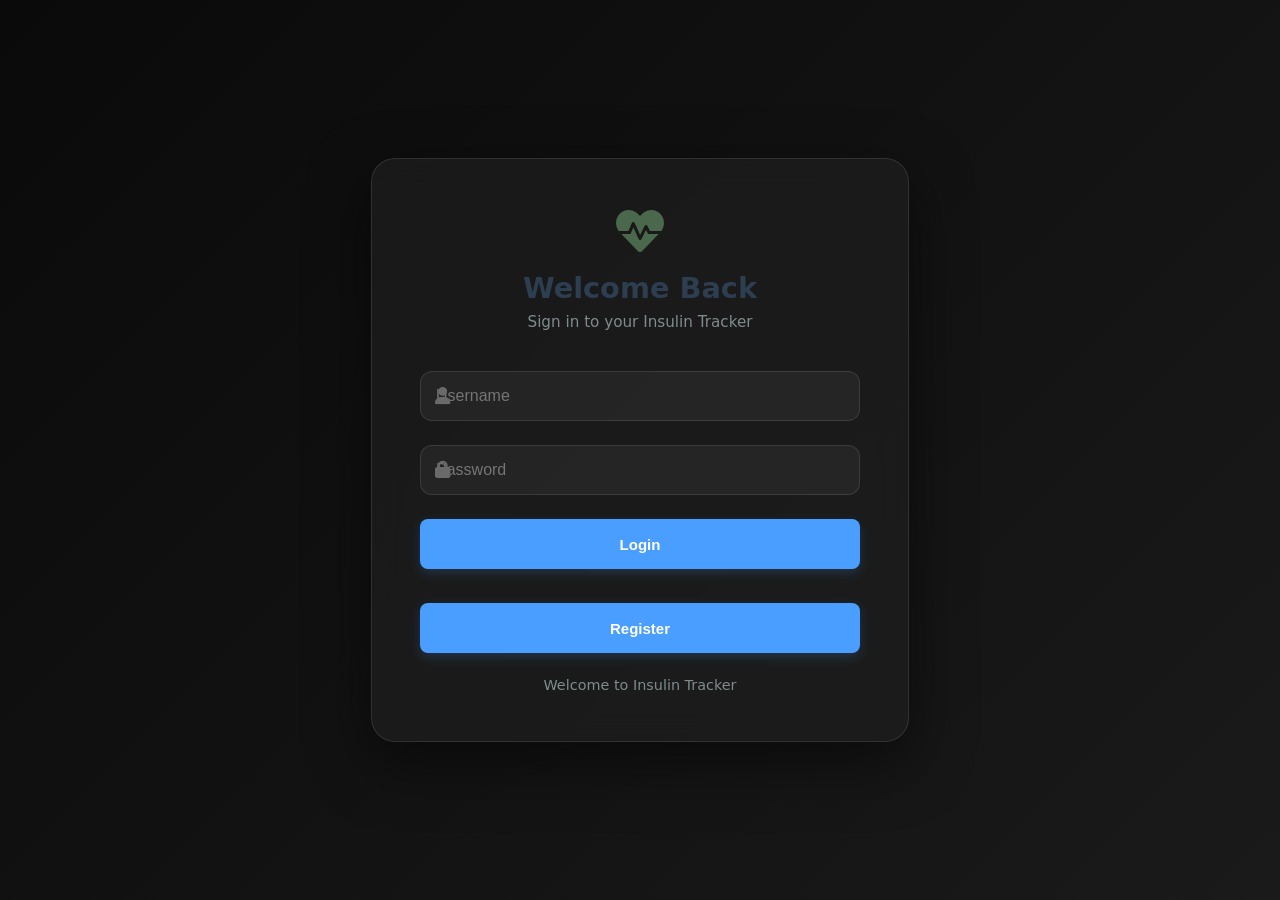
<file: InsulinTracker/src/login.html>
<!DOCTYPE html>
<html lang="en">
<head>
    <meta charset="UTF-8">
    <meta name="viewport" content="width=device-width, initial-scale=1.0">
    <title>Login - Insulin Tracker</title>
    <link rel="stylesheet" href="style.css">
    <link rel="stylesheet" href="https://cdnjs.cloudflare.com/ajax/libs/font-awesome/6.0.0/css/all.min.css">
</head>
<body>
    <div class="auth-container">
        <div class="auth-box fade-in-up" id="loginBox">
            <div class="auth-header">
                <i class="fas fa-heartbeat"></i>
                <h2>Welcome Back</h2>
                <p class="auth-subtitle">Sign in to your Insulin Tracker</p>
            </div>
            
            <div class="auth-form">
                <div class="input-group">
                    <i class="fas fa-user"></i>
                    <input type="text" id="loginUsername" placeholder="Username" required>
                </div>
                <div class="input-group">
                    <i class="fas fa-lock"></i>
                    <input type="password" id="loginPassword" placeholder="Password" required>
                </div>
                
                <div class="error-message" id="loginError" style="display: none;"></div>
                
                <button class="auth-button" onclick="login()" id="loginBtn">
                    <span class="btn-text">Login</span>
                    <div class="spinner" style="display: none;"></div>
                </button>
                
                <button class="auth-button secondary" onclick="showSignup()" id="signupBtn">
                    <span class="btn-text">Register</span>
                </button>
            </div>
            
            <div class="auth-footer">
                <p>Welcome to Insulin Tracker</p>
            </div>
        </div>

        <div class="auth-box fade-in-up" id="signupBox" style="display: none;">
            <div class="auth-header">
                <i class="fas fa-user-plus"></i>
                <h2>Create Account</h2>
                <p class="auth-subtitle">Join Insulin Tracker today</p>
            </div>
            
            <div class="auth-form">
                <div class="input-group">
                    <i class="fas fa-user"></i>
                    <input type="text" id="signupUsername" placeholder="Username" required>
                </div>
                <div class="input-group">
                    <i class="fas fa-lock"></i>
                    <input type="password" id="signupPassword" placeholder="Password" required>
                </div>
                <div class="input-group">
                    <i class="fas fa-lock"></i>
                    <input type="password" id="confirmPassword" placeholder="Confirm Password" required>
                </div>
                
                <div class="error-message" id="signupError" style="display: none;"></div>
                
                <button class="auth-button" onclick="signup()" id="signupSubmitBtn">
                    <span class="btn-text">Sign Up</span>
                    <div class="spinner" style="display: none;"></div>
                </button>
                
                <button class="auth-button secondary" onclick="showLogin()" id="backToLoginBtn">
                    <span class="btn-text">Back to Login</span>
                </button>
            </div>
            
            <div class="auth-footer">
                <p>Create your account to start tracking</p>
            </div>
        </div>
    </div>

    <script>
        function showSignup() {
            const loginBox = document.getElementById('loginBox');
            const signupBox = document.getElementById('signupBox');
            
            loginBox.style.opacity = '0';
            loginBox.style.transform = 'translateY(20px)';
            
            setTimeout(() => {
                loginBox.style.display = 'none';
                signupBox.style.display = 'block';
                signupBox.style.opacity = '0';
                signupBox.style.transform = 'translateY(20px)';
                
                setTimeout(() => {
                    signupBox.style.opacity = '1';
                    signupBox.style.transform = 'translateY(0)';
                }, 50);
            }, 300);
        }

        function showLogin() {
            const loginBox = document.getElementById('loginBox');
            const signupBox = document.getElementById('signupBox');
            
            signupBox.style.opacity = '0';
            signupBox.style.transform = 'translateY(20px)';
            
            setTimeout(() => {
                signupBox.style.display = 'none';
                loginBox.style.display = 'block';
                loginBox.style.opacity = '0';
                loginBox.style.transform = 'translateY(20px)';
                
                setTimeout(() => {
                    loginBox.style.opacity = '1';
                    loginBox.style.transform = 'translateY(0)';
                }, 50);
            }, 300);
        }

        function showError(elementId, message) {
            const errorElement = document.getElementById(elementId);
            errorElement.textContent = message;
            errorElement.style.display = 'block';
            errorElement.style.opacity = '0';
            errorElement.style.transform = 'translateY(-10px)';
            
            setTimeout(() => {
                errorElement.style.opacity = '1';
                errorElement.style.transform = 'translateY(0)';
            }, 50);
        }

        function hideError(elementId) {
            const errorElement = document.getElementById(elementId);
            errorElement.style.display = 'none';
        }

        function setLoading(buttonId, isLoading) {
            const button = document.getElementById(buttonId);
            const btnText = button.querySelector('.btn-text');
            const spinner = button.querySelector('.spinner');
            
            if (isLoading) {
                button.disabled = true;
                btnText.style.display = 'none';
                spinner.style.display = 'block';
            } else {
                button.disabled = false;
                btnText.style.display = 'block';
                spinner.style.display = 'none';
            }
        }

        async function login() {
            const username = document.getElementById('loginUsername').value;
            const password = document.getElementById('loginPassword').value;

            if (!username || !password) {
                showError('loginError', 'Please fill in all fields');
                return;
            }

            hideError('loginError');
            setLoading('loginBtn', true);

            try {
                const response = await fetch('/login', {
                    method: 'POST',
                    headers: { 'Content-Type': 'application/json' },
                    body: JSON.stringify({ username, password })
                });

                const data = await response.json();
                if (response.ok) {
                    window.location.href = '/';
                } else {
                    showError('loginError', data.error);
                }
            } catch (err) {
                showError('loginError', 'Error connecting to server');
            } finally {
                setLoading('loginBtn', false);
            }
        }

        async function signup() {
            const username = document.getElementById('signupUsername').value;
            const password = document.getElementById('signupPassword').value;
            const confirmPass = document.getElementById('confirmPassword').value;

            if (!username || !password || !confirmPass) {
                showError('signupError', 'Please fill in all fields');
                return;
            }

            if (password !== confirmPass) {
                showError('signupError', 'Passwords do not match');
                return;
            }

            hideError('signupError');
            setLoading('signupBtn', true);

            try {
                const response = await fetch('/register', {
                    method: 'POST',
                    headers: { 'Content-Type': 'application/json' },
                    body: JSON.stringify({ username, password })
                });

                const data = await response.json();
                if (response.ok) {
                    showError('signupError', 'Account created successfully! Please log in.');
                    setTimeout(() => {
                        showLogin();
                    }, 2000);
                } else {
                    showError('signupError', data.error);
                }
            } catch (err) {
                showError('signupError', 'Error connecting to server');
            } finally {
                setLoading('signupBtn', false);
            }
        }

        // Add enter key support
        document.addEventListener('keypress', function(e) {
            if (e.key === 'Enter') {
                if (document.getElementById('loginBox').style.display !== 'none') {
                    login();
                } else {
                    signup();
                }
            }
        });
    </script>
</body>
</html>
</file>
<file: InsulinTracker/src/style.css>
/* Dark Theme Color Variables */
:root {
    /* Base Backgrounds */
    --bg-primary: #0a0a0a;
    --bg-secondary: #1a1a1a;
    --bg-tertiary: #2a2a2a;
    
    /* Glass Surfaces */
    --glass-bg: rgba(30, 30, 30, 0.7);
    --glass-border: rgba(255, 255, 255, 0.1);
    --glass-shadow: rgba(0, 0, 0, 0.5);
    
    /* Text */
    --text-primary: #ffffff;
    --text-secondary: #b0b0b0;
    --text-muted: #6a6a6a;
    
    /* Accents */
    --accent-primary: #4a9eff;
    --accent-secondary: #6b7280;
    --accent-success: #10b981;
    --accent-warning: #f59e0b;
    --accent-error: #ef4444;
}

/* Global Styles */
* {
    transition: background-color 0.2s ease,
                border-color 0.2s ease,
                transform 0.2s ease,
                box-shadow 0.2s ease;
}

body {
    font-family: 'Inter', 'Segoe UI', system-ui, -apple-system, sans-serif;
    margin: 0;
    padding: 0;
    background: var(--bg-primary);
    color: var(--text-primary);
    min-height: 100vh;
    overflow-x: hidden;
}

/* Glass Effect Utility */
.glass-card {
    background: var(--glass-bg);
    backdrop-filter: blur(10px);
    -webkit-backdrop-filter: blur(10px);
    border: 1px solid var(--glass-border);
    border-radius: 16px;
    box-shadow: 0 8px 32px var(--glass-shadow);
}

/* Custom Scrollbar */
::-webkit-scrollbar {
    width: 8px;
    height: 8px;
}

::-webkit-scrollbar-track {
    background: var(--bg-secondary);
}

::-webkit-scrollbar-thumb {
    background: var(--bg-tertiary);
    border-radius: 4px;
}

::-webkit-scrollbar-thumb:hover {
    background: var(--accent-secondary);
}

/* Main Sidebar Navigation */
.main-sidebar {
    position: fixed;
    left: 0;
    top: 0;
    height: 100vh;
    width: 250px;
    background: rgba(20, 20, 20, 0.9);
    backdrop-filter: blur(20px);
    -webkit-backdrop-filter: blur(20px);
    border-right: 1px solid var(--glass-border);
    box-shadow: 0 0 40px var(--glass-shadow);
    transition: transform 0.3s ease;
    z-index: 1000;
    display: flex;
    flex-direction: column;
}

.main-sidebar.collapsed {
    transform: translateX(-190px); /* Show only icons */
}

.sidebar-header {
    padding: 24px 20px;
    border-bottom: 1px solid var(--glass-border);
    display: flex;
    justify-content: space-between;
    align-items: center;
}

.sidebar-header h2 {
    margin: 0;
    color: var(--text-primary);
    font-size: 18px;
    font-weight: 600;
    letter-spacing: 0.5px;
}

.collapse-btn {
    background: rgba(255, 255, 255, 0.05);
    border: 1px solid var(--glass-border);
    font-size: 18px;
    color: var(--text-primary);
    cursor: pointer;
    padding: 8px;
    border-radius: 8px;
    transition: all 0.2s;
}

.collapse-btn:hover {
    background: rgba(255, 255, 255, 0.1);
    transform: scale(1.05);
}

.nav-menu {
    list-style: none;
    padding: 0;
    margin: 0;
    flex: 1;
}

.nav-item {
    display: flex;
    align-items: center;
    padding: 15px 20px;
    cursor: pointer;
    transition: all 0.2s;
    border-left: 3px solid transparent;
    margin: 4px 0;
}

.nav-item:hover {
    background: rgba(255, 255, 255, 0.05);
}

.nav-item.active {
    background: rgba(74, 158, 255, 0.1);
    border-left-color: var(--accent-primary);
}

.nav-icon {
    font-size: 18px;
    margin-right: 12px;
    width: 24px;
    text-align: center;
    opacity: 0.8;
}

.nav-item:hover .nav-icon,
.nav-item.active .nav-icon {
    opacity: 1;
}

.nav-text {
    font-size: 14px;
    font-weight: 500;
    color: var(--text-secondary);
}

.nav-item.active .nav-text {
    color: var(--text-primary);
}

.nav-link {
    display: flex;
    align-items: center;
    width: 100%;
}

.dropdown-arrow {
    margin-left: auto;
    font-size: 12px;
    transition: transform 0.2s;
}

.profile-dropdown-content {
    padding: 16px 20px;
    background: rgba(255, 255, 255, 0.03);
    border-top: 1px solid var(--glass-border);
    backdrop-filter: blur(10px);
    -webkit-backdrop-filter: blur(10px);
    width: 100%;
    box-sizing: border-box;
    overflow: hidden;
}

.profile-form-compact {
    display: flex;
    flex-direction: column;
    gap: 12px;
}

.profile-form-compact input,
.profile-form-compact select {
    padding: 10px 14px;
    border: 1px solid var(--glass-border);
    border-radius: 8px;
    font-size: 13px;
    background: rgba(255, 255, 255, 0.95);
    color: #1a1a1a;
    width: 100%;
    box-sizing: border-box;
}

.profile-form-compact select option {
    background: white;
    color: #1a1a1a;
}

.profile-form-compact input::placeholder {
    color: #666666;
}

.profile-form-compact input:focus,
.profile-form-compact select:focus {
    outline: none;
    border-color: var(--accent-primary);
    box-shadow: 0 0 0 3px rgba(74, 158, 255, 0.1);
}

.profile-form-compact button {
    padding: 10px 14px;
    font-size: 13px;
    margin-top: 4px;
    background: var(--accent-primary);
    border: none;
    border-radius: 8px;
    color: white;
    font-weight: 500;
    cursor: pointer;
    width: 100%;
    box-sizing: border-box;
}

.profile-form-compact button:hover {
    background: #3a8eef;
    transform: translateY(-1px);
}

.sidebar-footer {
    padding: 20px;
    border-top: 1px solid var(--glass-border);
}

.logout-btn {
    width: 100%;
    background: var(--accent-error);
    color: white;
    border: none;
    padding: 12px 15px;
    border-radius: 8px;
    font-size: 14px;
    font-weight: 600;
    cursor: pointer;
    transition: all 0.3s ease;
}

.logout-btn:hover {
    background: #dc2626;
    transform: translateY(-2px);
    box-shadow: 0 4px 12px rgba(239, 68, 68, 0.3);
}

/* App Content Layout */
.app-content {
    margin-left: 60px; /* Space for collapsed sidebar */
    transition: margin-left 0.3s ease;
    padding: 32px;
    min-height: 100vh;
    background: var(--bg-primary);
}

.main-sidebar:not(.collapsed) ~ .app-content {
    margin-left: 250px; /* Space for expanded sidebar */
}

.page-content {
    display: none;
}

.page-content.active {
    display: block;
}

/* Chatbot Full Page Styles */
.chatbot-fullpage {
    max-width: 900px;
    margin: 0 auto;
    background: var(--glass-bg);
    backdrop-filter: blur(10px);
    -webkit-backdrop-filter: blur(10px);
    border: 1px solid var(--glass-border);
    border-radius: 20px;
    padding: 36px;
    box-shadow: 0 12px 40px var(--glass-shadow);
}

.chatbot-messages {
    height: 500px;
    overflow-y: auto;
    border: 1px solid var(--glass-border);
    border-radius: 12px;
    padding: 20px;
    margin-bottom: 20px;
    background: rgba(255, 255, 255, 0.02);
}

.chatbot-messages div {
    margin: 12px 0;
    padding: 8px;
    line-height: 1.6;
}

.chatbot-messages b {
    color: var(--accent-primary);
}

.chatbot-input-area {
    display: flex;
    flex-direction: column;
    gap: 12px;
}

.chatbot-input-area input {
    padding: 14px 18px;
    border: 1px solid var(--glass-border);
    border-radius: 12px;
    font-size: 16px;
    background: rgba(255, 255, 255, 0.05);
    color: var(--text-primary);
}

.chatbot-input-area input:focus {
    outline: none;
    border-color: var(--accent-primary);
    box-shadow: 0 0 0 3px rgba(74, 158, 255, 0.15);
}

.chatbot-input-area .button-group {
    display: flex;
    gap: 12px;
}

/* Universal Button Styles */
button {
    background: var(--accent-primary);
    color: white;
    border: none;
    padding: 12px 24px;
    border-radius: 8px;
    font-size: 15px;
    font-weight: 600;
    cursor: pointer;
    transition: all 0.3s ease;
    box-shadow: 0 4px 12px rgba(74, 158, 255, 0.2);
}

button:hover:not(:disabled) {
    transform: translateY(-2px);
    box-shadow: 0 8px 20px rgba(74, 158, 255, 0.3);
    background: #3a8eef;
}

button:active:not(:disabled) {
    transform: translateY(0);
    box-shadow: 0 2px 8px rgba(74, 158, 255, 0.2);
}

button:disabled {
    background: var(--bg-tertiary);
    color: var(--text-muted);
    cursor: not-allowed;
    transform: none;
    box-shadow: none;
}

.auth-container {
    position: fixed;
    top: 0;
    left: 0;
    width: 100%;
    height: 100vh;
    display: flex;
    justify-content: center;
    align-items: center;
    z-index: 9999;
    padding: 20px;
    box-sizing: border-box;
    background: linear-gradient(135deg, var(--bg-primary) 0%, var(--bg-secondary) 100%);
}

.auth-box {
    background: var(--glass-bg);
    backdrop-filter: blur(15px);
    -webkit-backdrop-filter: blur(15px);
    padding: 3rem;
    border-radius: 24px;
    border: 1px solid var(--glass-border);
    box-shadow: 0 20px 60px var(--glass-shadow);
    width: 100%;
    max-width: 440px;
    animation: float 6s ease-in-out infinite, fadeIn 0.5s ease;
    transition: all 0.3s ease;
}

@keyframes float {
    0%, 100% { transform: translateY(0px); }
    50% { transform: translateY(-12px); }
}

@keyframes fadeIn {
    from { opacity: 0; transform: translateY(20px); }
    to { opacity: 1; transform: translateY(0); }
}

.fade-in-up {
    animation: fadeInUp 0.8s ease-out;
}

@keyframes fadeInUp {
    from {
        opacity: 0;
        transform: translateY(30px);
    }
    to {
        opacity: 1;
        transform: translateY(0);
    }
}

.auth-header {
    text-align: center;
    margin-bottom: 2.5rem;
}

.auth-header i {
    font-size: 3rem;
    color: #4a684b;
    margin-bottom: 1rem;
    animation: pulse 2s infinite;
}

@keyframes pulse {
    0%, 100% { transform: scale(1); }
    50% { transform: scale(1.05); }
}

.auth-header h2 {
    color: #2c3e50;
    margin: 0 0 0.5rem 0;
    font-size: 1.8rem;
    font-weight: 600;
}

.auth-subtitle {
    color: #7f8c8d;
    margin: 0;
    font-size: 0.95rem;
}

.auth-title {
    color: var(--text-primary);
    font-size: 2rem;
    font-weight: 700;
    margin-bottom: 0.5rem;
}

.auth-form {
    display: flex;
    flex-direction: column;
    gap: 1.5rem;
    margin-bottom: 1.5rem;
}

.input-group {
    position: relative;
    display: flex;
    align-items: center;
}

.input-group i {
    position: absolute;
    left: 15px;
    color: #bdc3c7;
    font-size: 1.1rem;
    z-index: 2;
    transition: color 0.3s ease;
}

.input-group input,
.auth-form input {
    width: 100%;
    padding: 15px 15px 15px 15px;
    border: 1px solid var(--glass-border);
    border-radius: 12px;
    font-size: 1rem;
    background: rgba(255, 255, 255, 0.05);
    color: var(--text-primary);
    transition: all 0.3s ease;
    box-sizing: border-box;
}

.input-group input:focus,
.auth-form input:focus {
    outline: none;
    border-color: var(--accent-primary);
    box-shadow: 0 0 0 3px rgba(74, 158, 255, 0.15);
    background: rgba(255, 255, 255, 0.08);
}

.input-group input:focus + i,
.input-group input:focus ~ i {
    color: var(--accent-primary);
}

.input-group i {
    color: var(--text-muted);
}

.auth-button {
    position: relative;
    overflow: hidden;
    display: flex;
    align-items: center;
    justify-content: center;
    min-height: 50px;
}

.auth-button.secondary {
    margin-top: 10px;
}

.spinner {
    width: 20px;
    height: 20px;
    border: 2px solid rgba(255, 255, 255, 0.3);
    border-top: 2px solid white;
    border-radius: 50%;
    animation: spin 1s linear infinite;
}

@keyframes spin {
    0% { transform: rotate(0deg); }
    100% { transform: rotate(360deg); }
}

.auth-footer {
    text-align: center;
    margin-top: 1rem;
}

.auth-footer p {
    color: #7f8c8d;
    margin: 0;
    font-size: 0.9rem;
}

.auth-footer a {
    color: #4a684b;
    text-decoration: none;
    font-weight: 600;
    transition: color 0.3s ease;
}

.auth-footer a:hover {
    color: #3a5a3b;
    text-decoration: underline;
}

.error-message {
    color: #e74c3c;
    background: rgba(231, 76, 60, 0.1);
    border: 1px solid rgba(231, 76, 60, 0.2);
    border-radius: 8px;
    padding: 12px;
    margin: 0.5rem 0;
    text-align: center;
    font-size: 0.9rem;
    font-weight: 500;
    transition: all 0.3s ease;
}

#main-content {
    display: none;
}

h1 {
    color: var(--text-primary);
    font-weight: 700;
}

.Title {
    text-align: center;
    color: var(--text-primary);
    font-weight: 700;
    font-size: 2rem;
    margin-bottom: 1rem;
}

#insulinButton{
    background-color: #4a684b;
    color: white;
    border: none;
    padding: 10px 20px;
    text-align: center;
    text-decoration: none;
    display: inline-block;
    font-size: 16px;
    margin: 4px 2px;
    cursor: pointer;
    border-radius: 12px
}

#TitlePart{
    text-align: center;
    background: var(--glass-bg);
    backdrop-filter: blur(10px);
    -webkit-backdrop-filter: blur(10px);
    border: 1px solid var(--glass-border);
    border-radius: 16px;
    box-shadow: 0 8px 32px var(--glass-shadow);
    margin-bottom: 24px;
    padding: 32px;
}

#TitlePart p {
    color: var(--text-secondary);
}

#TitlePart a {
    color: var(--accent-primary);
    text-decoration: none;
    transition: color 0.2s;
}

#TitlePart a:hover {
    color: #3a8eef;
}

/* Creator Attribution Styling */
.creator-attribution {
    font-size: 1.1rem;
    color: var(--text-primary);
    margin: 1rem 0 0.5rem 0;
    line-height: 1.6;
}

.creator-attribution strong {
    color: var(--accent-primary);
    font-weight: 600;
}

.creator-links {
    font-size: 1rem;
    color: var(--text-secondary);
    margin-top: 0.5rem;
}

.creator-links a {
    display: inline-flex;
    align-items: center;
    gap: 0.4rem;
    color: #0077b5;
    text-decoration: none;
    font-weight: 500;
    padding: 0.3rem 0.8rem;
    border-radius: 8px;
    background: rgba(0, 119, 181, 0.1);
    transition: all 0.3s ease;
}

.creator-links a:hover {
    background: rgba(0, 119, 181, 0.2);
    transform: translateY(-2px);
    box-shadow: 0 4px 12px rgba(0, 119, 181, 0.3);
}

.creator-links a i {
    font-size: 1.2rem;
}

/* Insulin Input Section */
.insulin-input-section {
    margin: 24px 0;
    padding: 24px;
    background: var(--glass-bg);
    backdrop-filter: blur(10px);
    -webkit-backdrop-filter: blur(10px);
    border: 1px solid var(--glass-border);
    border-radius: 16px;
    box-shadow: 0 8px 32px var(--glass-shadow);
}

.insulin-input-section h3 {
    margin-bottom: 16px;
    color: var(--text-primary);
    font-size: 1.3rem;
}

.insulin-input-form {
    display: flex;
    gap: 12px;
    align-items: center;
    flex-wrap: wrap;
}

.insulin-input-form input,
.insulin-input-form select {
    padding: 12px 16px;
    border: 1px solid var(--glass-border);
    border-radius: 8px;
    background: var(--glass-bg);
    color: var(--text-primary);
    font-size: 1rem;
    flex: 1;
    min-width: 120px;
}

.insulin-input-form input:focus,
.insulin-input-form select:focus {
    outline: none;
    border-color: var(--accent-primary);
}

.log-insulin-btn {
    padding: 12px 24px;
    background: var(--accent-primary);
    color: white;
    border: none;
    border-radius: 8px;
    font-size: 1rem;
    font-weight: 600;
    cursor: pointer;
    transition: all 0.3s ease;
}

.log-insulin-btn:hover {
    background: #3a8eef;
    transform: translateY(-2px);
    box-shadow: 0 4px 12px rgba(74, 144, 226, 0.3);
}

/* Insulin Log Section */
.insulin-log-section {
    width: 100%;
    padding: 24px;
    background: var(--glass-bg);
    backdrop-filter: blur(10px);
    -webkit-backdrop-filter: blur(10px);
    border: 1px solid var(--glass-border);
    border-radius: 16px;
    box-shadow: 0 8px 32px var(--glass-shadow);
    box-sizing: border-box;
    margin-top: 24px;
}

.insulin-log-header {
    margin-bottom: 16px;
}

.insulin-log-header h2 {
    color: var(--text-primary);
    font-size: 1.5rem;
    font-weight: 600;
}

.insulin-log {
    display: flex;
    flex-direction: column;
    gap: 12px;
}

.insulin-entry {
    padding: 16px;
    background: rgba(255, 255, 255, 0.05);
    border: 1px solid var(--glass-border);
    border-radius: 12px;
    transition: all 0.3s ease;
}

.insulin-entry:hover {
    background: rgba(255, 255, 255, 0.08);
    transform: translateY(-2px);
    box-shadow: 0 4px 12px var(--glass-shadow);
}

.insulin-entry-header {
    display: flex;
    justify-content: space-between;
    align-items: center;
    margin-bottom: 8px;
}

.insulin-time {
    font-size: 0.9rem;
    color: var(--text-secondary);
    font-weight: 500;
}

.insulin-type-badge {
    padding: 4px 12px;
    border-radius: 12px;
    font-size: 0.85rem;
    font-weight: 600;
    text-transform: capitalize;
}

.insulin-type-badge.basal {
    background: rgba(74, 144, 226, 0.2);
    color: var(--accent-primary);
}

.insulin-type-badge.bolus {
    background: rgba(139, 92, 246, 0.2);
    color: #8b5cf6;
}

.insulin-entry-body {
    display: flex;
    align-items: center;
}

.insulin-units {
    font-size: 1.1rem;
    color: var(--text-primary);
    font-weight: 600;
}

.no-entries {
    text-align: center;
    color: var(--text-secondary);
    padding: 32px;
    font-style: italic;
}

#Calculations{
    text-align: center;
    background: var(--glass-bg);
    backdrop-filter: blur(10px);
    -webkit-backdrop-filter: blur(10px);
    border: 1px solid var(--glass-border);
    border-radius: 16px;
    box-shadow: 0 8px 32px var(--glass-shadow);
    margin-bottom: 24px;
    padding: 32px;
}

#MealAnalyzer {
    text-align: center;
    background: var(--glass-bg);
    backdrop-filter: blur(10px);
    -webkit-backdrop-filter: blur(10px);
    border: 1px solid var(--glass-border);
    border-radius: 16px;
    box-shadow: 0 8px 32px var(--glass-shadow);
    padding: 32px;
    margin-bottom: 24px;
    display: flex;
    flex-direction: column;
}

.meal-buttons {
    display: flex;
    gap: 15px;
    justify-content: center;
    margin-top: 20px;
    padding-top: 15px;
    border-top: 2px solid #e0e0e0;
}

.meal-buttons button {
    flex: 1;
    max-width: 200px;
}

#mealInput {
    width: 90%;
    padding: 16px;
    margin: 16px 0;
    border-radius: 12px;
    border: 1px solid var(--glass-border);
    background: rgba(255, 255, 255, 0.05);
    color: var(--text-primary);
    font-family: 'Inter', 'Segoe UI', system-ui, sans-serif;
    font-size: 15px;
    resize: vertical;
}

#mealInput:focus {
    outline: none;
    border-color: var(--accent-primary);
    box-shadow: 0 0 0 3px rgba(74, 158, 255, 0.15);
}

#mealInput::placeholder {
    color: var(--text-muted);
}

#analyzeMealBtn {
    background: var(--accent-primary);
    color: white;
    border: none;
    padding: 12px 24px;
    text-align: center;
    text-decoration: none;
    display: inline-block;
    font-size: 16px;
    margin: 4px 2px;
    cursor: pointer;
    border-radius: 12px;
    transition: all 0.3s ease;
}

#analyzeMealBtn:hover {
    background: #3a8eef;
    transform: translateY(-2px);
}

#mealResults {
    margin-top: 20px;
    text-align: left;
    padding: 0;
    background: transparent;
    border-radius: 0;
    display: none;
}

.food-log-section {
    width: 100%;
    padding: 24px;
    background: var(--glass-bg);
    backdrop-filter: blur(10px);
    -webkit-backdrop-filter: blur(10px);
    border: 1px solid var(--glass-border);
    border-radius: 16px;
    box-shadow: 0 8px 32px var(--glass-shadow);
    box-sizing: border-box;
}

.food-log {
    max-height: 400px;
    overflow-y: auto;
    padding: 12px;
}

.food-entry {
    display: flex;
    justify-content: space-between;
    align-items: center;
    padding: 16px;
    margin: 12px 0;
    background: rgba(255, 255, 255, 0.03);
    border-radius: 12px;
    border-left: 4px solid var(--accent-primary);
    transition: all 0.3s ease;
    border: 1px solid var(--glass-border);
}

.food-entry:hover {
    background: rgba(255, 255, 255, 0.08);
    transform: translateX(4px);
    box-shadow: 0 4px 16px var(--glass-shadow);
}

.food-entry .time {
    font-size: 0.9rem;
    color: var(--text-muted);
    min-width: 80px;
}

.food-entry .description {
    flex: 1;
    margin: 0 10px;
    font-weight: 500;
    color: var(--text-primary);
}

.food-entry .calories {
    font-weight: bold;
    color: var(--accent-primary);
    min-width: 80px;
    text-align: right;
}

.food-entry .effect {
    font-size: 0.9rem;
    color: var(--text-secondary);
    min-width: 100px;
    text-align: center;
}

.food-entry .insulin {
    font-size: 0.9rem;
    color: var(--text-secondary);
    min-width: 120px;
    text-align: center;
}

.food-entry .delete-btn {
    background: none;
    border: none;
    color: var(--accent-error);
    cursor: pointer;
    padding: 8px;
    border-radius: 6px;
    transition: all 0.3s ease;
    margin-left: 10px;
    font-size: 14px;
}

.food-entry .delete-btn:hover {
    background: var(--accent-error);
    color: white;
    transform: scale(1.1);
}

.food-entry .insulin-toggle {
    background: none;
    border: none;
    color: var(--accent-primary);
    cursor: pointer;
    padding: 8px;
    border-radius: 6px;
    transition: all 0.3s ease;
    margin-left: 5px;
    font-size: 14px;
}

.food-entry .insulin-toggle:hover {
    background: var(--accent-primary);
    color: white;
}

.food-entry .insulin-suggestion {
    display: none;
    background: rgba(74, 158, 255, 0.1);
    border: 1px solid var(--accent-primary);
    border-radius: 8px;
    padding: 12px;
    margin-top: 8px;
    font-size: 0.9rem;
    color: var(--text-primary);
}

.food-entry .insulin-suggestion.show {
    display: block;
    animation: slideDown 0.3s ease-out;
}

@keyframes slideDown {
    from {
        opacity: 0;
        transform: translateY(-10px);
    }
    to {
        opacity: 1;
        transform: translateY(0);
    }
}

#chatbot {
    text-align: center;
    margin-top: 20px;
    border-style: solid;
    border-color: transparent;
    border-radius: 10px;
    box-shadow: 0 0 20px rgb(3, 3, 3, 0.2);
    padding: 20px;
    background-color: #f5f5dc;
}

#main-chatbot-messages {
    height: 200px;
    overflow-y: auto;
    margin: 10px 0;
    padding: 10px;
    background: #f9f9f9;
    border-radius: 5px;
    text-align: left;
}

#main-chatbot-input {
    width: 70%;
    padding: 8px;
    margin-right: 10px;
    border: 1px solid #ccc;
    border-radius: 5px;
}

#chatbot button {
    margin-left: 10px;
}

/* Responsive Design */
@media (max-width: 480px) {
    .auth-box {
        padding: 1.5rem;
        margin: 10px;
        max-width: calc(100% - 20px);
    }
    
    .auth-header i {
        font-size: 2.5rem;
    }
    
    .auth-header h2 {
        font-size: 1.5rem;
    }
    
    .input-group input {
        padding: 12px 12px 12px 40px;
    }
    
    .auth-button {
        padding: 12px 15px;
    }
}

.clear-button {
    background-color: #964B4B !important;
    margin-left: 5px !important;
}

.clear-button:hover {
    background-color: #833F3F !important;
    text-align: center;
    border-style: solid;
    border-color: transparent;
    border-radius: 10px;
    box-shadow: 0 0 20px rgb(3, 3, 3, 0.2);
    margin-top: 20px; 
    /* gives me space for the second box */
}

#chatbot button {
    background-color: #4a684b;
    color: white;
    border: none;
    padding: 6px 20px;
    text-align: center;
    text-decoration: none;
    display: inline-block;
    font-size: 16px;
    margin: 4px 2px;
    cursor: pointer;
    border-radius: 12px}

#toggle-chat {
  position: fixed;
  bottom: 20px;
  right: 20px;
  z-index: 1001;
  background-color: #4a684b;
  color: white;
  border: none;
  padding: 10px 20px;
  border-radius: 5px;
  cursor: pointer;
}

#toggle-chat:hover {
  background-color: #3d573e;
}

#chatbot-box {
  position: fixed;
  bottom: 70px;
  right: 20px;
  display: none;
}

#chatbot-box.show {
  display: block;
  width: 300px;
  background: #fff;
  border: 1px solid #ccc;
  border-radius: 10px;
  box-shadow: 0 0 10px #aaa;
  padding: 10px;
  z-index: 1000;
}
#chatbot-messages {
  height: 150px;
  overflow-y: auto;
  margin-bottom: 10px;
  background: #f9f9f9;
  border-radius: 5px;
  padding: 5px;
  font-size: 14px;
}
#chatbot-input {
  width: 70%;
  padding: 5px;
  border-radius: 5px;
  border: 1px solid #ccc;
}
#chatbot-box button {
    width: 25%;
}

#foodlogger{
    text-align: center;
    border-style: solid;
    border-color: transparent;
    border-radius: 10px;
    box-shadow: 0 0 20px rgb(3, 3, 3, 0.2);
    margin-top: 20px; 
    /* gives me space for the second box */
}

#calendar-section {
    text-align: center;
    background: var(--glass-bg);
    backdrop-filter: blur(10px);
    -webkit-backdrop-filter: blur(10px);
    border: 1px solid var(--glass-border);
    border-radius: 16px;
    box-shadow: 0 8px 32px var(--glass-shadow);
    padding: 32px;
    margin-bottom: 24px;
}

/* Duplicate removed - using dark theme version above */

.food-log-header {
    display: flex;
    justify-content: space-between;
    align-items: center;
    margin-bottom: 20px;
}

.food-log-header h2 {
    margin: 0;
    color: var(--text-primary);
    font-weight: 600;
}

.day-nav-btn {
    background: var(--accent-primary);
    color: white;
    border: none;
    padding: 10px 16px;
    border-radius: 8px;
    cursor: pointer;
    font-size: 16px;
    font-weight: 600;
    transition: all 0.3s ease;
}

.day-nav-btn:hover {
    background: #3a8eef;
    transform: translateY(-2px);
}

.day-nav-btn:disabled {
    background: var(--bg-tertiary);
    color: var(--text-muted);
    cursor: not-allowed;
    transform: none;
}

/* Food Log Calendar Container */
.food-log-calendar-container {
    display: flex;
    flex-direction: column;
    gap: 32px;
}

.calendar-container {
    width: 100%;
    background: var(--glass-bg);
    backdrop-filter: blur(10px);
    -webkit-backdrop-filter: blur(10px);
    padding: 24px;
    border-radius: 16px;
    border: 1px solid var(--glass-border);
    box-shadow: 0 8px 32px var(--glass-shadow);
    box-sizing: border-box;
}

.calendar-header {
    display: flex;
    justify-content: space-between;
    align-items: center;
    margin-bottom: 24px;
}

.calendar-nav-btn {
    background: var(--accent-primary);
    color: white;
    border: none;
    padding: 10px 16px;
    border-radius: 8px;
    cursor: pointer;
    font-size: 16px;
    font-weight: 600;
    transition: all 0.3s ease;
}

.calendar-nav-btn:hover {
    background: #3a8eef;
    transform: translateY(-2px);
}

#current-month-year {
    margin: 0;
    font-size: 1.6rem;
    color: var(--text-primary);
    font-weight: 600;
}

.calendar-grid {
    display: grid;
    grid-template-columns: repeat(7, 1fr);
    gap: 8px;
    width: 100%;
    margin-bottom: 20px;
}

.calendar-day-header {
    background: var(--accent-secondary);
    color: white;
    padding: 12px;
    font-weight: 600;
    border-radius: 8px;
    font-size: 13px;
}

.calendar-day {
    background: rgba(255, 255, 255, 0.03);
    border: 1px solid var(--glass-border);
    padding: 12px;
    cursor: pointer;
    border-radius: 8px;
    transition: all 0.3s ease;
    min-height: 50px;
    display: flex;
    align-items: center;
    justify-content: center;
    color: var(--text-primary);
}

.calendar-day .day-number {
    font-weight: 500;
}

.calendar-day:hover {
    background: rgba(74, 158, 255, 0.15);
    transform: scale(1.05);
    border-color: var(--accent-primary);
}

.calendar-day.has-meals {
    background: rgba(16, 185, 129, 0.15);
    border-color: var(--accent-success);
}

.calendar-day.selected {
    background: var(--accent-primary);
    color: white;
    border-color: var(--accent-primary);
}

.calendar-day.other-month {
    color: var(--text-muted);
    background: rgba(255, 255, 255, 0.01);
}

.day-meals-container {
    text-align: left;
    background-color: white;
    border-radius: 10px;
    padding: 20px;
    margin-top: 20px;
    box-shadow: 0 2px 10px rgba(0,0,0,0.1);
}

.day-meals-list {
    max-height: 300px;
    overflow-y: auto;
}

.meal-item {
    background-color: #f8f9fa;
    border-left: 4px solid #4a684b;
    padding: 10px;
    margin: 10px 0;
    border-radius: 5px;
}

#food-grid {
  margin-top: 20px;
  display: grid;
  grid-template-columns: repeat(4, 1fr);
  grid-gap: 10px;
  padding: 20px;
  border: 1px solid #ddd;
  border-radius: 10px;
  box-shadow: 0 0 10px rgba(0, 0, 0, 0.1);
  background-color: #f5f5dc;
}

.grid-header {
  grid-column: 1 / -1;
  background-color: #f0f0f0;
  padding: 10px;
  border-bottom: 1px solid #ddd;
}

.grid-cell {
  padding: 10px;
  border-bottom: 1px solid #ddd;
}

.grid-body {
  grid-column: 1 / -1;
}

/* AI Tips Toggleable Corner Box */
.toggle-tips-btn {
    position: fixed;
    bottom: 20px;
    right: 20px;
    width: 60px;
    height: 60px;
    background-color: #4a684b;
    color: white;
    border: none;
    border-radius: 50%;
    font-size: 24px;
    cursor: pointer;
    z-index: 1001;
    box-shadow: 0 4px 15px rgba(0, 0, 0, 0.3);
    transition: all 0.3s ease;
}

.toggle-tips-btn:hover {
    background-color: #3a5a3b;
    transform: scale(1.1);
}

.ai-tips-bubble {
    position: fixed;
    bottom: 90px;
    right: 20px;
    width: 300px;
    background-color: #f5f5dc;
    border: 2px solid #4a684b;
    border-radius: 15px;
    box-shadow: 0 4px 20px rgba(0, 0, 0, 0.2);
    z-index: 1000;
    animation: slideUp 0.5s ease-out;
}

@keyframes slideUp {
    from {
        transform: translateY(100px);
        opacity: 0;
    }
    to {
        transform: translateY(0);
        opacity: 1;
    }
}

.tips-header {
    display: flex;
    justify-content: space-between;
    align-items: center;
    padding: 15px;
    background-color: #4a684b;
    color: white;
    border-radius: 13px 13px 0 0;
}

.tips-header h4 {
    margin: 0;
    font-size: 1rem;
}

.close-tips-btn {
    background: none;
    border: none;
    color: white;
    font-size: 20px;
    cursor: pointer;
    padding: 0;
    width: 25px;
    height: 25px;
    border-radius: 50%;
    transition: background-color 0.3s ease;
}

.close-tips-btn:hover {
    background-color: rgba(255, 255, 255, 0.2);
}

.tips-content {
    padding: 15px;
    max-height: 200px;
    overflow-y: auto;
}

.tips-content p {
    margin: 0;
    line-height: 1.4;
    color: #2c3e50;
}

.refresh-tips-btn {
    width: 100%;
    background-color: #4a684b;
    color: white;
    border: none;
    padding: 10px;
    border-radius: 0 0 13px 13px;
    cursor: pointer;
    font-size: 14px;
    transition: background-color 0.3s ease;
}

.refresh-tips-btn:hover {
    background-color: #3a5a3b;
}

/* Daily Dashboard */
#daily-dashboard {
    text-align: center;
    background: var(--glass-bg);
    backdrop-filter: blur(10px);
    -webkit-backdrop-filter: blur(10px);
    border: 1px solid var(--glass-border);
    border-radius: 16px;
    box-shadow: 0 8px 32px var(--glass-shadow);
    padding: 32px;
    margin-bottom: 24px;
}

.dashboard-grid {
    display: grid;
    grid-template-columns: repeat(auto-fit, minmax(300px, 1fr));
    gap: 24px;
    margin-top: 24px;
}

.dashboard-card {
    background: rgba(255, 255, 255, 0.03);
    backdrop-filter: blur(10px);
    -webkit-backdrop-filter: blur(10px);
    border: 1px solid var(--glass-border);
    border-radius: 16px;
    padding: 24px;
    box-shadow: 0 4px 16px var(--glass-shadow);
    text-align: left;
    transition: all 0.3s ease;
}

.dashboard-card:hover {
    background: rgba(255, 255, 255, 0.05);
    transform: translateY(-4px);
    box-shadow: 0 8px 24px var(--glass-shadow);
}

.dashboard-card h3 {
    margin: 0 0 20px 0;
    color: var(--text-primary);
    font-size: 1.3rem;
    font-weight: 600;
}

.nutrition-stats {
    display: flex;
    flex-direction: column;
    gap: 10px;
}

.stat-item {
    display: flex;
    justify-content: space-between;
    align-items: center;
    padding: 12px 0;
    border-bottom: 1px solid var(--glass-border);
}

.stat-item:last-child {
    border-bottom: none;
}

.stat-label {
    font-weight: 500;
    color: var(--text-secondary);
    font-size: 15px;
}

.stat-value {
    font-weight: bold;
    color: var(--text-primary);
    font-size: 1.2rem;
}

.blood-sugar-score {
    text-align: center;
}

.rating-circle {
    width: 100px;
    height: 100px;
    border-radius: 50%;
    display: flex;
    align-items: center;
    justify-content: center;
    margin: 0 auto 20px;
    font-weight: bold;
    font-size: 1.3rem;
    color: white;
    background: rgba(255, 255, 255, 0.05);
    border: 3px solid;
    box-shadow: 0 4px 16px rgba(0, 0, 0, 0.3);
}

.rating-circle.low {
    border-color: var(--accent-success);
    background: linear-gradient(135deg, rgba(16, 185, 129, 0.2), rgba(16, 185, 129, 0.1));
    color: var(--accent-success);
}

.rating-circle.medium {
    border-color: var(--accent-warning);
    background: linear-gradient(135deg, rgba(245, 158, 11, 0.2), rgba(245, 158, 11, 0.1));
    color: var(--accent-warning);
}

.rating-circle.high {
    border-color: var(--accent-error);
    background: linear-gradient(135deg, rgba(239, 68, 68, 0.2), rgba(239, 68, 68, 0.1));
    color: var(--accent-error);
}

#blood-sugar-explanation {
    margin: 0;
    color: var(--text-secondary);
    font-size: 0.95rem;
}

.alerts-container {
    min-height: 80px;
}

.no-alerts {
    color: var(--accent-success);
    font-style: italic;
    margin: 0;
    padding: 12px;
}

.alert-item {
    background: rgba(245, 158, 11, 0.1);
    border: 1px solid rgba(245, 158, 11, 0.3);
    border-left: 4px solid var(--accent-warning);
    border-radius: 12px;
    padding: 12px 16px;
    margin: 8px 0;
    color: var(--text-primary);
}

.alert-item.warning {
    background: rgba(245, 158, 11, 0.1);
    border-color: rgba(245, 158, 11, 0.3);
    border-left-color: var(--accent-warning);
}

.alert-item.danger {
    background: rgba(239, 68, 68, 0.1);
    border-color: rgba(239, 68, 68, 0.3);
    border-left-color: var(--accent-error);
}

/* ===== NEW PROFILE AND ANALYTICS STYLES ===== */

/* Profile Form Styles */
.profile-form {
    background: rgba(255, 255, 255, 0.95);
    padding: 30px;
    border-radius: 15px;
    box-shadow: 0 8px 32px rgba(0, 0, 0, 0.1);
    margin: 20px 0;
    backdrop-filter: blur(10px);
}

.form-row {
    display: grid;
    grid-template-columns: 1fr 1fr;
    gap: 20px;
    margin-bottom: 20px;
}

.form-group {
    display: flex;
    flex-direction: column;
}

.form-group label {
    font-weight: 600;
    margin-bottom: 8px;
    color: #333;
    font-size: 14px;
}

.form-group input,
.form-group select {
    padding: 12px;
    border: 2px solid #e0e0e0;
    border-radius: 8px;
    font-size: 16px;
    transition: border-color 0.3s ease;
    background: white;
}

.form-group input:focus,
.form-group select:focus {
    outline: none;
    border-color: #4a684b;
    box-shadow: 0 0 0 3px rgba(74, 104, 75, 0.1);
}

.button-group {
    display: flex;
    gap: 15px;
    margin-top: 20px;
    justify-content: center;
}

.button-group button {
    flex: 1;
    max-width: 200px;
}

/* Calculation Results */
.calculation-results {
    background: rgba(255, 255, 255, 0.95);
    padding: 25px;
    border-radius: 15px;
    box-shadow: 0 8px 32px rgba(0, 0, 0, 0.1);
    margin: 20px 0;
    backdrop-filter: blur(10px);
}

.results-grid {
    display: grid;
    grid-template-columns: repeat(auto-fit, minmax(200px, 1fr));
    gap: 20px;
    margin-bottom: 20px;
}

.result-item {
    text-align: center;
    padding: 15px;
    background: linear-gradient(135deg, #f8f9fa, #e9ecef);
    border-radius: 10px;
    border: 2px solid #4a684b;
}

.result-label {
    display: block;
    font-weight: 600;
    color: #4a684b;
    margin-bottom: 8px;
    font-size: 14px;
}

.result-value {
    display: block;
    font-size: 24px;
    font-weight: bold;
    color: #333;
}

.ai-recommendations {
    background: linear-gradient(135deg, #e3f2fd, #bbdefb);
    padding: 20px;
    border-radius: 10px;
    border-left: 4px solid #2196f3;
    margin-top: 20px;
}

.ai-recommendations h4 {
    margin: 0 0 10px 0;
    color: #1976d2;
    font-size: 16px;
}

.ai-recommendations p {
    margin: 0;
    color: #333;
    line-height: 1.6;
}

/* Insulin Logging */
.insulin-logging {
    background: rgba(255, 255, 255, 0.95);
    padding: 25px;
    border-radius: 15px;
    box-shadow: 0 8px 32px rgba(0, 0, 0, 0.1);
    margin: 20px 0;
    backdrop-filter: blur(10px);
}

.insulin-logging h3 {
    margin-top: 0;
    color: #4a684b;
    text-align: center;
}

/* Analytics Dashboard */
#analytics-dashboard {
    margin: 24px 0;
    background: var(--glass-bg);
    backdrop-filter: blur(10px);
    -webkit-backdrop-filter: blur(10px);
    border: 1px solid var(--glass-border);
    border-radius: 16px;
    box-shadow: 0 8px 32px var(--glass-shadow);
    padding: 32px;
}

.analytics-grid {
    display: grid;
    grid-template-columns: repeat(auto-fit, minmax(300px, 1fr));
    gap: 24px;
    margin-bottom: 24px;
}

.chart-container {
    background: rgba(255, 255, 255, 0.03);
    backdrop-filter: blur(10px);
    -webkit-backdrop-filter: blur(10px);
    border: 1px solid var(--glass-border);
    padding: 28px;
    border-radius: 16px;
    box-shadow: 0 4px 16px var(--glass-shadow);
    text-align: center;
    transition: all 0.3s ease;
}

.chart-container:hover {
    background: rgba(255, 255, 255, 0.05);
    transform: translateY(-4px);
    box-shadow: 0 8px 24px var(--glass-shadow);
}

.chart-container h3 {
    margin: 0 0 24px 0;
    color: var(--text-primary);
    font-size: 1.2rem;
    font-weight: 600;
}

.chart-wrapper {
    position: relative;
    height: 250px;
    display: flex;
    align-items: center;
    justify-content: center;
}

.chart-center-text {
    position: absolute;
    top: 50%;
    left: 50%;
    transform: translate(-50%, -50%);
    font-size: 20px;
    font-weight: bold;
    color: var(--text-primary);
    text-align: center;
    pointer-events: none;
    z-index: 10;
}

/* AI Insights Container */
.ai-insights-container {
    background: rgba(255, 255, 255, 0.03);
    backdrop-filter: blur(10px);
    -webkit-backdrop-filter: blur(10px);
    border: 1px solid var(--glass-border);
    padding: 28px;
    border-radius: 16px;
    box-shadow: 0 4px 16px var(--glass-shadow);
    margin-top: 24px;
}

.ai-insights-container h3 {
    margin: 0 0 20px 0;
    color: var(--text-primary);
    text-align: center;
    font-weight: 600;
}

.ai-insights {
    background: rgba(74, 158, 255, 0.1);
    padding: 20px;
    border-radius: 12px;
    border-left: 4px solid var(--accent-primary);
}

.ai-insights p {
    margin: 0;
    color: var(--text-secondary);
    line-height: 1.7;
    font-style: italic;
}

/* Responsive Design */
@media (max-width: 768px) {
    .form-row {
        grid-template-columns: 1fr;
        gap: 15px;
    }
    
    .results-grid {
        grid-template-columns: 1fr;
    }
    
    .analytics-grid {
        grid-template-columns: 1fr;
        gap: 20px;
    }
    
    .chart-wrapper {
        height: 200px;
    }
    
    .chart-center-text {
        font-size: 16px;
    }
    
    .button-group {
        flex-direction: column;
    }
    
    .button-group button {
        max-width: none;
    }
}

@media (max-width: 480px) {
    .profile-form,
    .calculation-results,
    .insulin-logging,
    .chart-container,
    .ai-insights-container {
        padding: 20px;
        margin: 15px 0;
    }
    
    .chart-wrapper {
        height: 180px;
    }
    
    .chart-center-text {
        font-size: 14px;
    }
}

/* ===== CALENDAR AND CHATBOT GRID LAYOUT ===== */

/* Calendar and Chatbot Grid Layout */
.calendar-chatbot-grid {
    display: grid;
    grid-template-columns: 50% 48%;
    gap: 2%;
    margin: 20px 0;
}

.calendar-area {
    display: flex;
    flex-direction: column;
    gap: 20px;
}

.chatbot-area {
    background: var(--glass-bg);
    backdrop-filter: blur(10px);
    -webkit-backdrop-filter: blur(10px);
    border: 1px solid var(--glass-border);
    padding: 24px;
    border-radius: 16px;
    box-shadow: 0 8px 32px var(--glass-shadow);
    display: flex;
    flex-direction: column;
    height: 100%;
    min-height: 500px;
}

.chatbot-title {
    font-size: 1.5em;
    margin-bottom: 12px;
    color: var(--text-primary);
    font-weight: 600;
}

.chatbot-area #main-chatbot-messages,
.chatbot-area p {
    color: var(--text-secondary);
}

.chatbot-area #main-chatbot-messages {
    flex: 1;
    overflow-y: auto;
    margin: 15px 0;
    padding: 16px;
    border: 1px solid var(--glass-border);
    border-radius: 12px;
    background: rgba(255, 255, 255, 0.02);
}

.chatbot-area input[type="text"] {
    width: 100%;
    padding: 14px 18px;
    border: 1px solid var(--glass-border);
    border-radius: 12px;
    font-size: 16px;
    margin-bottom: 12px;
    box-sizing: border-box;
    background: rgba(255, 255, 255, 0.05);
    color: var(--text-primary);
}

.chatbot-area input[type="text"]:focus {
    outline: none;
    border-color: var(--accent-primary);
    box-shadow: 0 0 0 3px rgba(74, 158, 255, 0.15);
}

.chatbot-area .button-group {
    display: flex;
    gap: 10px;
    justify-content: space-between;
}

.chatbot-area button {
    flex: 1;
    padding: 12px 20px;
    border: none;
    border-radius: 8px;
    font-size: 14px;
    font-weight: 600;
    cursor: pointer;
    transition: all 0.3s ease;
}

.chatbot-area button:first-child {
    background: var(--accent-primary);
    color: white;
}

.chatbot-area button:first-child:hover {
    background: #3a8eef;
    transform: translateY(-2px);
    box-shadow: 0 4px 12px rgba(74, 158, 255, 0.3);
}

.chatbot-area button:last-child {
    background: rgba(255, 255, 255, 0.05);
    color: var(--text-secondary);
    border: 1px solid var(--glass-border);
}

.chatbot-area button:last-child:hover {
    background: rgba(255, 255, 255, 0.1);
    color: var(--text-primary);
}

/* Make calendar days clickable */
.calendar-day:not(.other-month) {
    cursor: pointer;
    transition: all 0.2s ease;
}

.calendar-day:not(.other-month):hover {
    background: linear-gradient(135deg, var(--accent-primary) 0%, #3a8eef 100%);
    color: white;
    transform: scale(1.05);
    box-shadow: 0 4px 12px rgba(74, 158, 255, 0.4);
}

.calendar-day:not(.other-month):active {
    transform: scale(0.98);
}

/* Responsive design for calendar-chatbot grid */
/* Meal Analysis Grid Format */
.meal-analysis-grid {
    background: rgba(255, 255, 255, 0.03);
    backdrop-filter: blur(10px);
    -webkit-backdrop-filter: blur(10px);
    border: 1px solid var(--glass-border);
    border-radius: 16px;
    box-shadow: 0 4px 16px var(--glass-shadow);
    margin: 20px 0;
    overflow: hidden;
}

.analysis-header {
    background: linear-gradient(135deg, var(--accent-primary) 0%, #3a8eef 100%);
    color: white;
    padding: 18px 24px;
    text-align: center;
}

.analysis-header h3 {
    margin: 0;
    font-size: 1.25em;
    font-weight: 600;
}

.analysis-row {
    display: grid;
    grid-template-columns: 1fr 1fr;
    border-bottom: 1px solid var(--glass-border);
    transition: background-color 0.2s ease;
}

.analysis-row:last-child {
    border-bottom: none;
}

.analysis-row:hover {
    background: rgba(255, 255, 255, 0.05);
}

.analysis-label {
    padding: 16px 24px;
    font-weight: 600;
    color: var(--text-secondary);
    background: rgba(255, 255, 255, 0.02);
    border-right: 1px solid var(--glass-border);
}

.analysis-value {
    padding: 16px 24px;
    color: var(--text-primary);
    font-weight: 500;
    background: rgba(255, 255, 255, 0.01);
}

@media (max-width: 1024px) {
    .calendar-chatbot-grid {
        grid-template-columns: 1fr;
    }
    
    .chatbot-area {
        max-height: 400px;
    }
    
    .analysis-row {
        grid-template-columns: 1fr;
    }
    
    .analysis-label {
        border-right: none;
        border-bottom: 1px solid #e0e0e0;
    }
}




.sidebar-content .calculation-results {
    background: #f8f9fa;
    padding: 20px;
    border-radius: 8px;
    margin-top: 20px;
}

.sidebar-content .calculation-results h4 {
    margin: 0 0 15px 0;
    color: #333;
    font-size: 1.2rem;
}

.sidebar-content .results-grid {
    display: grid;
    gap: 10px;
    margin-bottom: 15px;
}

.sidebar-content .result-item {
    display: flex;
    justify-content: space-between;
    align-items: center;
    padding: 8px 0;
    border-bottom: 1px solid #e0e0e0;
}

.sidebar-content .result-item:last-child {
    border-bottom: none;
}

.sidebar-content .result-label {
    font-weight: 500;
    color: #555;
}

.sidebar-content .result-value {
    font-weight: 600;
    color: #007bff;
}

.sidebar-content .ai-recommendations {
    margin-top: 15px;
    padding: 15px;
    background: white;
    border-radius: 6px;
    border-left: 4px solid #007bff;
}

.sidebar-content .ai-recommendations h4 {
    margin: 0 0 10px 0;
    color: #333;
    font-size: 1rem;
}

.sidebar-content .ai-recommendations p {
    margin: 0;
    color: #666;
    line-height: 1.5;
    font-size: 14px;
}

.recalculate-btn {
    width: 100%;
    padding: 10px;
    background: #6c757d;
    color: white;
    border: none;
    border-radius: 6px;
    font-size: 14px;
    cursor: pointer;
    transition: background 0.2s ease;
    margin-top: 15px;
}

.recalculate-btn:hover {
    background: #5a6268;
}

.sidebar-overlay {
    position: fixed;
    top: 0;
    left: 0;
    width: 100%;
    height: 100%;
    background: rgba(0, 0, 0, 0.5);
    z-index: 999;
    opacity: 0;
    visibility: hidden;
    transition: all 0.3s ease;
}

.sidebar-overlay.active {
    opacity: 1;
    visibility: visible;
}

/* Profile Setup Card */
.profile-setup-card {
    background: linear-gradient(135deg, #007bff, #0056b3);
    color: white;
    padding: 30px;
    border-radius: 12px;
    margin: 20px;
    text-align: center;
    box-shadow: 0 4px 20px rgba(0, 123, 255, 0.3);
}

.setup-card-content h2 {
    margin: 0 0 15px 0;
    font-size: 1.8rem;
}

.setup-card-content p {
    margin: 0 0 25px 0;
    font-size: 1.1rem;
    opacity: 0.9;
    line-height: 1.5;
}

.setup-button {
    background: white;
    color: #007bff;
    border: none;
    padding: 15px 30px;
    border-radius: 8px;
    font-size: 1.1rem;
    font-weight: 600;
    cursor: pointer;
    transition: all 0.3s ease;
    box-shadow: 0 2px 10px rgba(0, 0, 0, 0.1);
}

.setup-button:hover {
    transform: translateY(-2px);
    box-shadow: 0 4px 20px rgba(0, 0, 0, 0.2);
}

/* Responsive Design */
@media (max-width: 768px) {
    .profile-sidebar {
        width: 100%;
        left: -100%;
    }
    
    .sidebar-toggle {
        top: 15px;
        left: 15px;
        padding: 10px;
    }
    
    .hamburger {
        width: 20px;
        height: 2px;
    }
    
    .profile-setup-card {
        margin: 15px;
        padding: 25px;
    }
    
    .setup-card-content h2 {
        font-size: 1.5rem;
    }
    
    .setup-card-content p {
        font-size: 1rem;
    }
}

@media (max-width: 480px) {
    .sidebar-content {
        padding: 15px;
    }
    
    .sidebar-header {
        padding: 15px;
    }
    
    .sidebar-content .button-group {
        flex-direction: column;
    }
    
    .profile-setup-card {
        margin: 10px;
        padding: 20px;
    }
}
</file>
